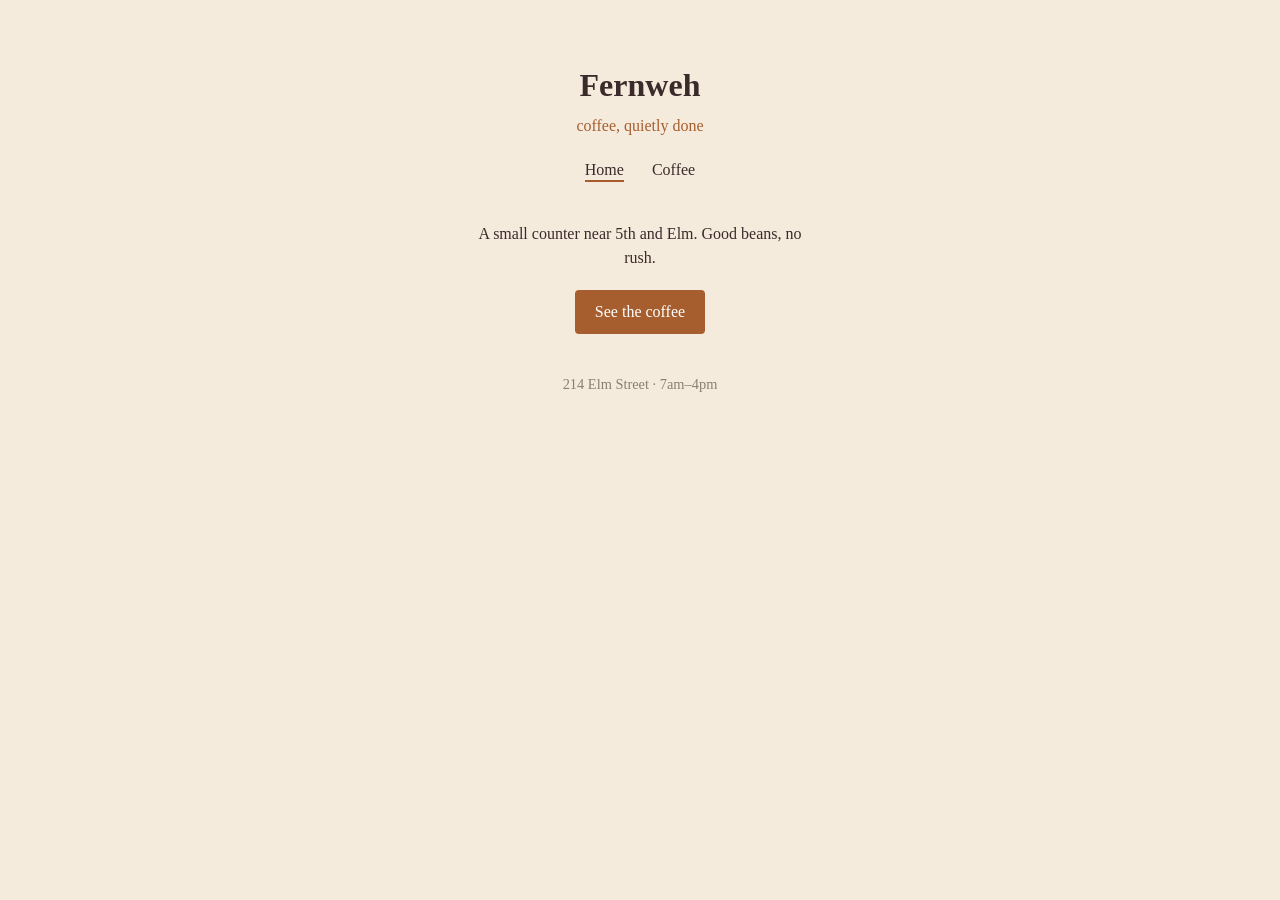
<file: index.html>
<!DOCTYPE html>
<html lang="en">
<head>
<meta charset="UTF-8">
<meta name="viewport" content="width=device-width, initial-scale=1">
<title>Fernweh Coffee</title>
<style>
  body {
    margin: 0;
    background: #F5EBDD;
    color: #3B2A2A;
    font-family: Georgia, serif;
    line-height: 1.5;
  }
  .wrap { max-width: 500px; margin: 0 auto; padding: 40px 20px; }
  h1 { text-align: center; font-size: 2rem; margin-bottom: 0; }
  .tagline { text-align: center; color: #A65E2E; margin-top: 5px; }
  nav { text-align: center; margin: 20px 0 40px; }
  nav a {
    color: #3B2A2A; text-decoration: none; margin: 0 12px;
    border-bottom: 2px solid transparent; padding-bottom: 2px;
  }
  nav a.active { border-color: #A65E2E; }
  .page { display: none; }
  .page.active { display: block; }
  p.lede { text-align: center; max-width: 350px; margin: 0 auto 20px; }
  .center { text-align: center; }
  .btn {
    display: inline-block; background: #A65E2E; color: #fff;
    padding: 10px 20px; border-radius: 4px; text-decoration: none;
  }
  h2 { font-size: 1.2rem; border-bottom: 1px solid #A65E2E; padding-bottom: 5px; }
  .item { display: flex; justify-content: space-between; padding: 8px 0; }
  .item span:last-child { color: #A65E2E; }
  footer { text-align: center; color: #8a7f72; margin-top: 40px; font-size: 0.9rem; }
</style>
</head>
<body>
<div class="wrap">

  <h1>Fernweh</h1>
  <p class="tagline">coffee, quietly done</p>

  <nav>
    <a href="#" class="active" onclick="show('home')">Home</a>
    <a href="#" onclick="show('coffee')">Coffee</a>
  </nav>

  <div class="page active" id="home">
    <p class="lede">A small counter near 5th and Elm. Good beans, no rush.</p>
    <p class="center"><a class="btn" href="#" onclick="show('coffee')">See the coffee</a></p>
  </div>

  <div class="page" id="coffee">
    <h2>Espresso based</h2>
    <div class="item"><span>Espresso</span><span>$3.00</span></div>
    <div class="item"><span>Cortado</span><span>$4.25</span></div>
    <div class="item"><span>Cappuccino</span><span>$4.50</span></div>
    <div class="item"><span>Oat latte</span><span>$5.00</span></div>

    <h2>Brewed</h2>
    <div class="item"><span>Drip coffee</span><span>$3.50</span></div>
    <div class="item"><span>Pour over</span><span>$5.50</span></div>
    <div class="item"><span>Cold brew</span><span>$4.75</span></div>
  </div>

  <footer>214 Elm Street · 7am–4pm</footer>

</div>

<script>
  function show(page) {
    document.getElementById('home').classList.toggle('active', page === 'home');
    document.getElementById('coffee').classList.toggle('active', page === 'coffee');
  }
</script>
</body>
</html>
</file>
